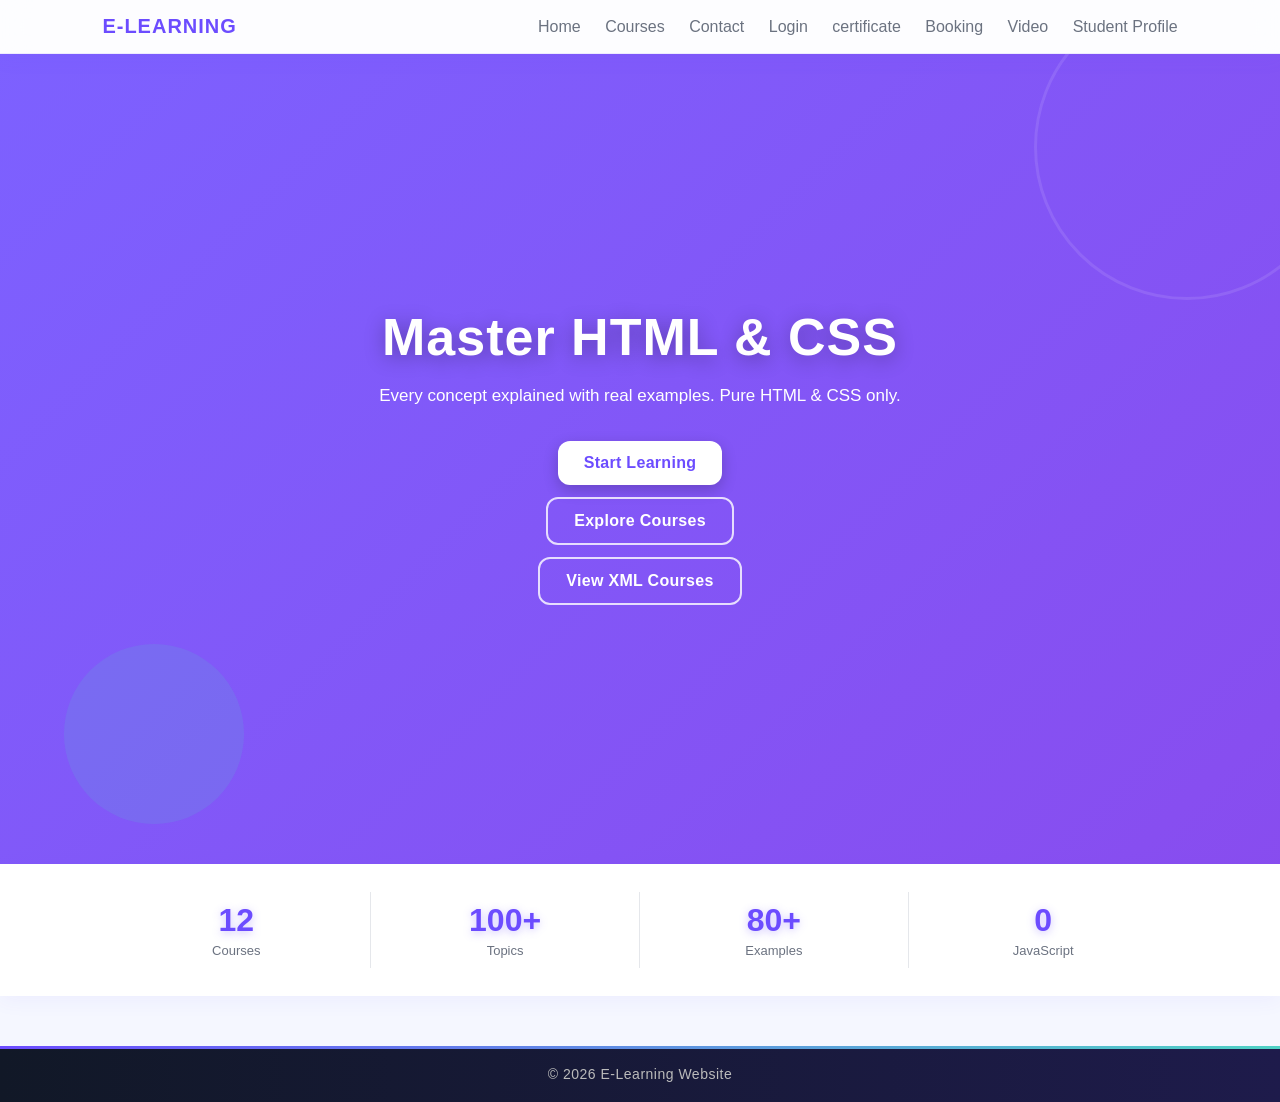
<file: e learning/index.html>
<!DOCTYPE html>
<html>
<head>
  <title>E-Learning Website</title>
  <link rel="stylesheet" href="css/style.css">
</head>

<body>

<!-- NAVBAR -->
<div class="navbar">
  <!-- INLINE CSS added here -->
  <h2 style="letter-spacing:1px;">E-Learning</h2>
  <div>
    <a href="index.html">Home</a>
    <a href="courses_frame.html">Courses</a>
    <a href="contact.html">Contact</a>
    <a href="login.html">Login</a>
    <a href="certificate.html">certificate</a>
    <a href="corse_booking.html">Booking</a>
    <a href="video.html">Video</a>
    <a href="profile.html">Student Profile</a>
  </div>
</div>

<!-- HERO SECTION -->
<section class="hero">
  <h1>Master HTML & CSS</h1>
  <p>Every concept explained with real examples. Pure HTML & CSS only.</p>

  <!-- INLINE CSS added here -->
  <a href="courses_frame.html" class="btn"
     style="box-shadow:0 5px 15px rgba(0,0,0,0.2);">
     Start Learning
  </a>

  <a href="courses_frame.html" class="btn btn-outline">Explore Courses</a>

  <!-- ⭐ ADDED XML BUTTON -->
  <a href="xml/courses.xml" class="btn btn-outline">View XML Courses</a>
</section>

<!-- STATS -->
<div class="stats">
  <div><h2>12</h2><p>Courses</p></div>
  <div><h2>100+</h2><p>Topics</p></div>
  <div><h2>80+</h2><p>Examples</p></div>
  <div><h2>0</h2><p>JavaScript</p></div>
</div>

<!-- FOOTER -->
<footer style="color:#bbb;">
  © 2026 E-Learning Website
</footer>

</body>
</html>
</file>
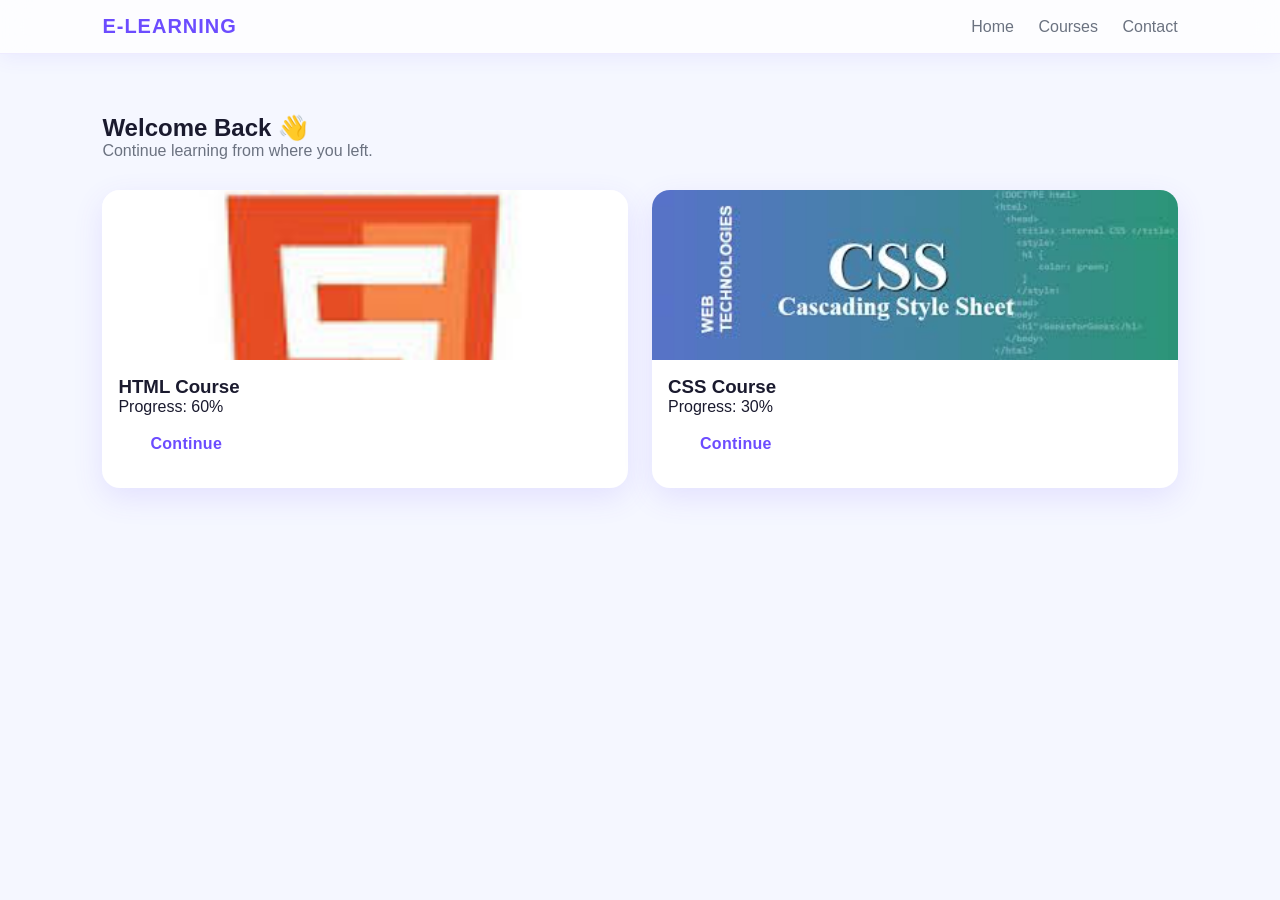
<file: e learning/dashboard.html>
<!DOCTYPE html>
<html>
<head>
  <title>Dashboard</title>
  <link rel="stylesheet" href="css/style.css">
</head>

<body>

<div class="navbar">
  <h2>E-Learning</h2>
  <div>
    <a href="index.html">Home</a>
    <a href="courses_frame.html">Courses</a>
    <a href="contact.html">Contact</a>
  </div>
</div>

<section class="section">
  <h1>Welcome Back 👋</h1>
  <p style="color:var(--muted)">Continue learning from where you left.</p>

  <div class="cards">

    <div class="card">
      <img src="images/html.jpg">
      <div class="card-body">
        <h3>HTML Course</h3>
        <p>Progress: 60%</p>
        <a href="html_course.html" class="btn">Continue</a>
      </div>
    </div>

    <div class="card">
      <img src="images/css.jpg">
      <div class="card-body">
        <h3>CSS Course</h3>
        <p>Progress: 30%</p>
        <a href="css_course.html" class="btn">Continue</a>
      </div>
    </div>

  </div>
</section>

</body>
</html>
</file>
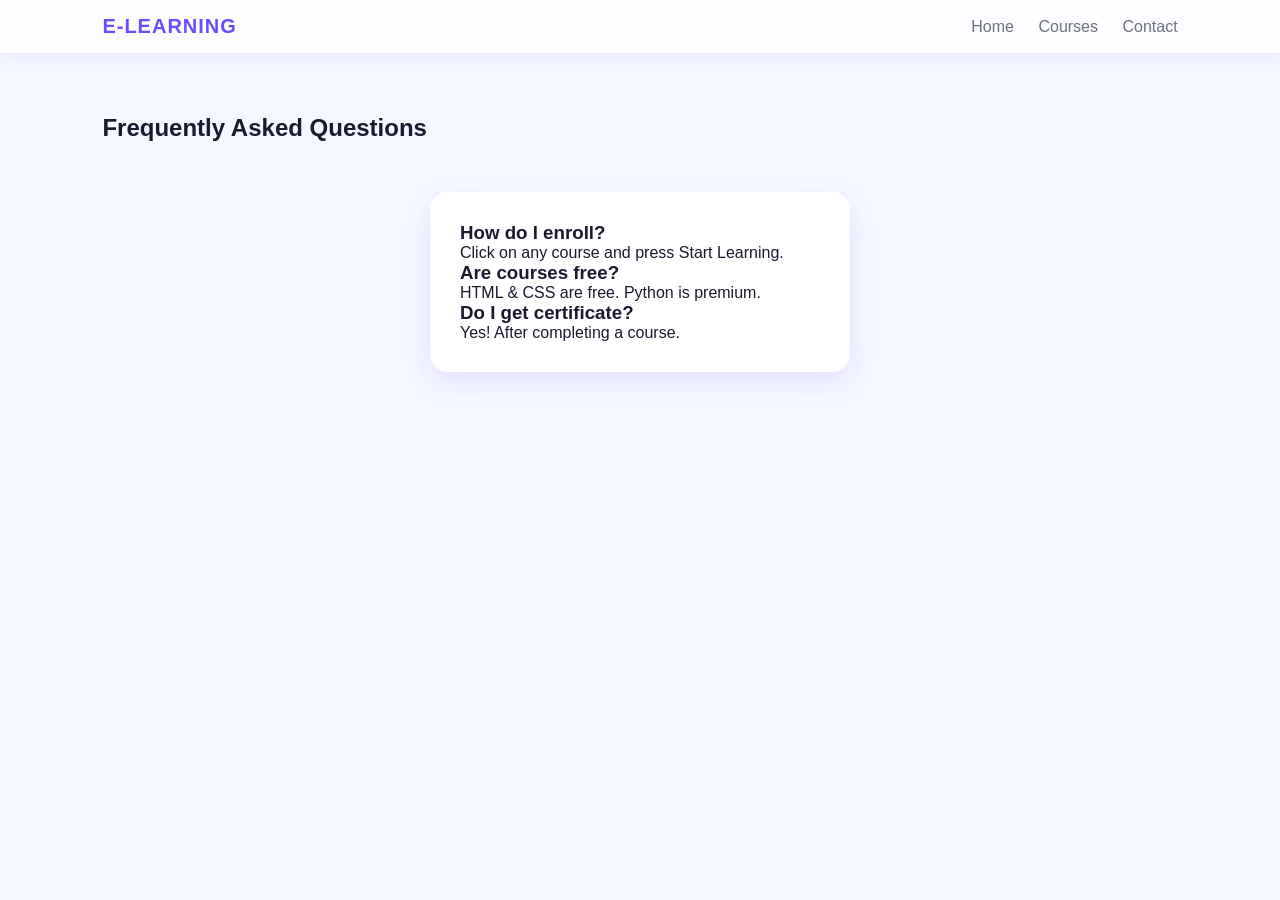
<file: e learning/faq.html>
<!DOCTYPE html>
<html>
<head>
  <title>FAQ</title>
  <link rel="stylesheet" href="css/style.css">
</head>
<body>

<div class="navbar">
  <h2>E-Learning</h2>
  <div>
    <a href="index.html">Home</a>
    <a href="courses_frame.html">Courses</a>
    <a href="contact.html">Contact</a>
  </div>
</div>

<section class="section">
<h1>Frequently Asked Questions</h1>

<div class="form-box">
<h3>How do I enroll?</h3>
<p>Click on any course and press Start Learning.</p>

<h3>Are courses free?</h3>
<p>HTML & CSS are free. Python is premium.</p>

<h3>Do I get certificate?</h3>
<p>Yes! After completing a course.</p>
</div>

</section>

</body>
</html>
</file>
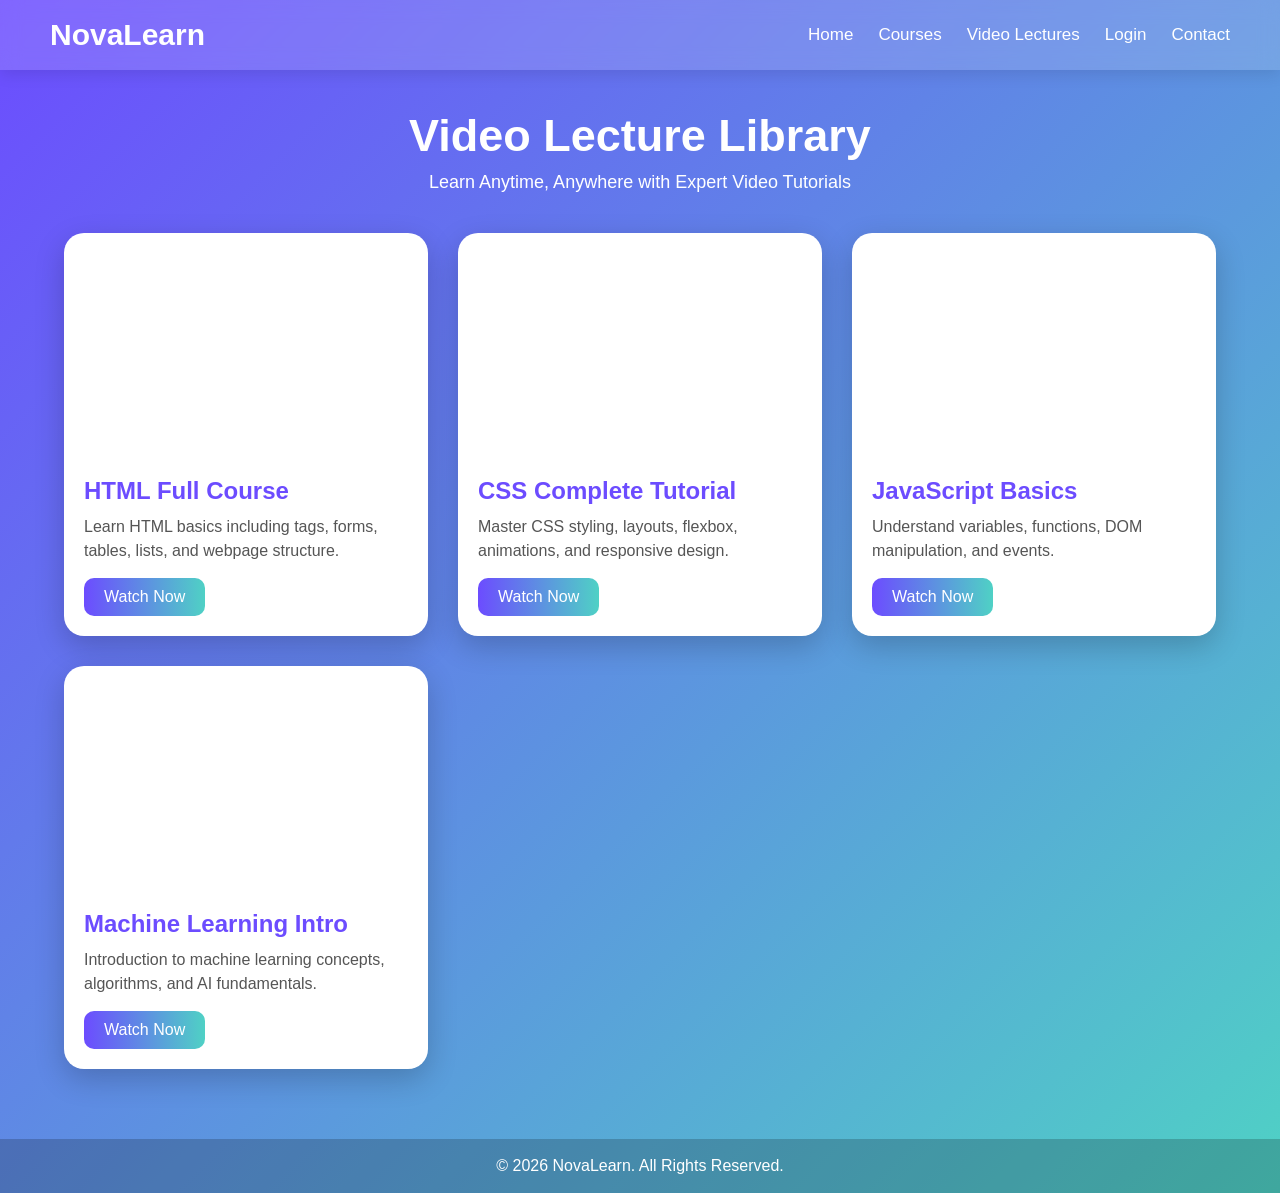
<file: e learning/video.html>
<!DOCTYPE html>
<html lang="en">

<head>

<meta charset="UTF-8">
<meta name="viewport" content="width=device-width, initial-scale=1.0">

<title>NovaLearn | Video Lectures</title>

<style>

*{
    margin:0;
    padding:0;
    box-sizing:border-box;
    font-family:Arial, sans-serif;
}

body{
    background:linear-gradient(135deg,#6c4cff,#4fd1c5);
    min-height:100vh;
}

/* NAVBAR */

header{
    background:rgba(255,255,255,0.15);
    backdrop-filter:blur(10px);
    padding:18px 50px;
    box-shadow:0 4px 15px rgba(0,0,0,0.1);
}

.navbar{
    display:flex;
    justify-content:space-between;
    align-items:center;
}

.brand{
    color:white;
    font-size:30px;
    font-weight:bold;
    text-decoration:none;
}

.nav-links{
    display:flex;
    list-style:none;
    gap:25px;
}

.nav-links a{
    text-decoration:none;
    color:white;
    font-size:17px;
    transition:0.3s;
}

.nav-links a:hover{
    color:yellow;
}

/* TITLE */

.page-title{
    text-align:center;
    color:white;
    font-size:45px;
    margin-top:40px;
}

.subtitle{
    text-align:center;
    color:white;
    margin-top:10px;
    margin-bottom:40px;
    font-size:18px;
}

/* VIDEO SECTION */

.video-container{
    width:90%;
    margin:auto;
    display:grid;
    grid-template-columns:repeat(auto-fit,minmax(320px,1fr));
    gap:30px;
    padding-bottom:50px;
}

.video-card{
    background:white;
    border-radius:20px;
    overflow:hidden;
    box-shadow:0 10px 30px rgba(0,0,0,0.2);
    transition:0.3s;
}

.video-card:hover{
    transform:translateY(-8px);
}

.video-card iframe{
    width:100%;
    height:220px;
    border:none;
}

.video-content{
    padding:20px;
}

.video-content h2{
    color:#6c4cff;
    margin-bottom:10px;
}

.video-content p{
    color:#555;
    line-height:1.5;
    margin-bottom:15px;
}

/* BUTTON */

.watch-btn{
    display:inline-block;
    padding:10px 20px;
    background:linear-gradient(90deg,#6c4cff,#4fd1c5);
    color:white;
    text-decoration:none;
    border-radius:10px;
    transition:0.3s;
}

.watch-btn:hover{
    opacity:0.9;
}

/* FOOTER */

footer{
    background:rgba(0,0,0,0.2);
    color:white;
    text-align:center;
    padding:18px;
    margin-top:20px;
}

/* RESPONSIVE */

@media(max-width:768px){

.navbar{
    flex-direction:column;
    gap:15px;
}

.nav-links{
    flex-wrap:wrap;
    justify-content:center;
}

.page-title{
    font-size:35px;
}

}

</style>

</head>

<body>

<header>

<nav class="navbar">

<a href="#" class="brand">
NovaLearn
</a>

<ul class="nav-links">

<li><a href="#">Home</a></li>
<li><a href="#">Courses</a></li>
<li><a href="#">Video Lectures</a></li>
<li><a href="#">Login</a></li>
<li><a href="#">Contact</a></li>

</ul>

</nav>

</header>

<!-- TITLE -->

<h1 class="page-title">
Video Lecture Library
</h1>

<p class="subtitle">
Learn Anytime, Anywhere with Expert Video Tutorials
</p>

<!-- VIDEO SECTION -->

<div class="video-container">

<!-- VIDEO 1 -->

<div class="video-card">

<iframe
src="https://www.youtube.com/embed/qz0aGYrrlhU"
allowfullscreen>
</iframe>

<div class="video-content">

<h2>HTML Full Course</h2>

<p>
Learn HTML basics including tags, forms,
tables, lists, and webpage structure.
</p>

<a href="https://www.youtube.com/watch?v=qz0aGYrrlhU"
target="_blank"
class="watch-btn">

Watch Now

</a>

</div>

</div>

<!-- VIDEO 2 -->

<div class="video-card">

<iframe
src="https://www.youtube.com/embed/1Rs2ND1ryYc"
allowfullscreen>
</iframe>

<div class="video-content">

<h2>CSS Complete Tutorial</h2>

<p>
Master CSS styling, layouts, flexbox,
animations, and responsive design.
</p>

<a href="https://www.youtube.com/watch?v=1Rs2ND1ryYc"
target="_blank"
class="watch-btn">

Watch Now

</a>

</div>

</div>

<!-- VIDEO 3 -->

<div class="video-card">

<iframe
src="https://www.youtube.com/embed/W6NZfCO5SIk"
allowfullscreen>
</iframe>

<div class="video-content">

<h2>JavaScript Basics</h2>

<p>
Understand variables, functions,
DOM manipulation, and events.
</p>

<a href="https://www.youtube.com/watch?v=W6NZfCO5SIk"
target="_blank"
class="watch-btn">

Watch Now

</a>

</div>

</div>

<!-- VIDEO 4 -->

<div class="video-card">

<iframe
src="https://www.youtube.com/embed/7eh4d6sabA0"
allowfullscreen>
</iframe>

<div class="video-content">

<h2>Machine Learning Intro</h2>

<p>
Introduction to machine learning concepts,
algorithms, and AI fundamentals.
</p>

<a href="https://www.youtube.com/watch?v=7eh4d6sabA0"
target="_blank"
class="watch-btn">

Watch Now

</a>

</div>

</div>

</div>

<footer>

<p>
© 2026 NovaLearn. All Rights Reserved.
</p>

</footer>

</body>
</html>
</file>
<file: e learning/css/style.css>
:root {
  --primary: #6c4cff;
  --secondary: #4fd1c5;
  --bg: #f5f7ff;
  --text: #1a1a2e;
  --muted: #6b7280;
  --border: #e5e7eb;
  --glow: rgba(108, 76, 255, 0.35);
  --card-shadow: 0 10px 30px rgba(108, 76, 255, 0.12);
}
 
/* RESET */
* {
  margin: 0;
  padding: 0;
  box-sizing: border-box;
  font-family: "Segoe UI", sans-serif;
}
 
body {
  background: var(--bg);
  color: var(--text);
}
 
/* ========== ANIMATIONS ========== */
@keyframes fadeInUp {
  from { opacity: 0; transform: translateY(30px); }
  to   { opacity: 1; transform: translateY(0); }
}
 
@keyframes fadeIn {
  from { opacity: 0; }
  to   { opacity: 1; }
}
 
@keyframes pulse {
  0%, 100% { box-shadow: 0 0 0 0 var(--glow); }
  50%       { box-shadow: 0 0 0 10px rgba(108, 76, 255, 0); }
}
 
@keyframes floatShape {
  0%, 100% { transform: translateY(0) rotate(0deg); }
  50%       { transform: translateY(-20px) rotate(10deg); }
}
 
/* ========== NAVBAR (glassmorphism) ========== */
.navbar {
  display: flex;
  justify-content: space-between;
  align-items: center;
  padding: 15px 8%;
  background: rgba(255, 255, 255, 0.75);
  backdrop-filter: blur(14px);
  -webkit-backdrop-filter: blur(14px);
  box-shadow: 0 4px 20px rgba(108, 76, 255, 0.08);
  position: sticky;
  top: 0;
  z-index: 100;
  border-bottom: 1px solid rgba(108, 76, 255, 0.1);
}
 
.navbar h2 {
  color: var(--primary);
  letter-spacing: 1px;
  text-transform: uppercase;
  font-size: 20px;
}
 
.navbar a {
  text-decoration: none;
  margin-left: 20px;
  color: var(--muted);
  font-weight: 500;
  position: relative;
  transition: color 0.3s;
}
 
/* underline slide effect on nav links */
.navbar a::after {
  content: '';
  position: absolute;
  bottom: -3px;
  left: 0;
  width: 0%;
  height: 2px;
  background: var(--primary);
  border-radius: 2px;
  transition: width 0.3s ease;
}
 
.navbar a:hover {
  color: var(--primary);
}
 
.navbar a:hover::after {
  width: 100%;
}
 
/* ========== HERO SECTION ========== */
.hero {
  min-height: 90vh;
  background:
    linear-gradient(135deg, rgba(108,76,255,0.88), rgba(124,58,237,0.9)),
    url('https://images.unsplash.com/photo-1524995997946-a1c2e315a42f?w=1600&q=80') center/cover no-repeat;
  color: #fff;
  display: flex;
  flex-direction: column;
  justify-content: center;
  align-items: center;
  text-align: center;
  padding: 60px 20px;
  position: relative;
  overflow: hidden;
}
 
/* floating decorative shapes via pseudo-elements */
.hero::before {
  content: '';
  position: absolute;
  width: 300px;
  height: 300px;
  border-radius: 50%;
  border: 3px solid rgba(255,255,255,0.1);
  top: -60px;
  right: -60px;
  animation: floatShape 6s ease-in-out infinite;
}
 
.hero::after {
  content: '';
  position: absolute;
  width: 180px;
  height: 180px;
  border-radius: 50%;
  background: rgba(79, 209, 197, 0.15);
  bottom: 40px;
  left: 5%;
  animation: floatShape 8s ease-in-out infinite reverse;
}
 
.hero h1 {
  font-size: 52px;
  margin-bottom: 15px;
  text-shadow: 0 4px 20px rgba(0,0,0,0.3);
  letter-spacing: 1px;
  animation: fadeInUp 0.8s ease both;
}
 
.hero p {
  max-width: 600px;
  margin-bottom: 25px;
  line-height: 1.7;
  font-size: 17px;
  animation: fadeInUp 0.8s 0.2s ease both;
  opacity: 0.9;
}
 
/* ========== BUTTONS ========== */
.btn {
  display: inline-block;
  padding: 13px 26px;
  border-radius: 12px;
  background: #fff;
  color: var(--primary);
  text-decoration: none;
  font-weight: bold;
  margin: 6px;
  transition: transform 0.3s, box-shadow 0.3s;
  animation: fadeInUp 0.8s 0.4s ease both;
  letter-spacing: 0.3px;
}
 
.btn:hover {
  transform: translateY(-3px);
  box-shadow: 0 8px 25px rgba(108,76,255,0.3);
  animation: pulse 1.5s infinite;
}
 
.btn-outline {
  border: 2px solid rgba(255,255,255,0.8);
  background: transparent;
  color: #fff;
}
 
.btn-outline:hover {
  background: rgba(255,255,255,0.15);
  box-shadow: 0 8px 25px rgba(255,255,255,0.15);
}
 
/* ========== STATS STRIP ========== */
.stats {
  display: grid;
  grid-template-columns: repeat(4, 1fr);
  text-align: center;
  background: #fff;
  padding: 28px 8%;
  box-shadow: 0 4px 20px rgba(108,76,255,0.06);
}
 
.stats div {
  padding: 10px;
  border-right: 1px solid var(--border);
}
 
.stats div:last-child { border-right: none; }
 
.stats h2 {
  color: var(--primary);
  font-size: 32px;
  text-shadow: 0 2px 8px var(--glow);
}
 
.stats p {
  color: var(--muted);
  font-size: 13px;
  margin-top: 4px;
}
 
/* ========== SECTIONS ========== */
.section {
  padding: 60px 8%;
  min-height: 80vh;
}
 
/* diagonal clip divider between sections */
.section-alt {
  background: linear-gradient(160deg, #f0eeff 60%, #e8f9f7);
  clip-path: polygon(0 4%, 100% 0, 100% 96%, 0 100%);
  padding: 80px 8%;
}
 
/* ========== SECTION HEADING ========== */
.section-title {
  font-size: 28px;
  font-weight: 700;
  color: var(--primary);
  text-transform: uppercase;
  letter-spacing: 2px;
  margin-bottom: 8px;
  position: relative;
  display: inline-block;
}
 
.section-title::after {
  content: '';
  position: absolute;
  bottom: -6px;
  left: 0;
  width: 50%;
  height: 3px;
  background: linear-gradient(90deg, var(--primary), var(--secondary));
  border-radius: 2px;
}
 
/* ========== CARDS GRID ========== */
.cards {
  display: grid;
  grid-template-columns: repeat(auto-fit, minmax(250px, 1fr));
  gap: 24px;
  margin-top: 30px;
}
 
/* ========== CARD ========== */
.card {
  background: #fff;
  border-radius: 18px;
  overflow: hidden;
  box-shadow: var(--card-shadow);
  transition: transform 0.35s ease, box-shadow 0.35s ease;
  text-decoration: none;
  color: inherit;
  position: relative;
  animation: fadeIn 0.6s ease both;
}
 
.card:hover {
  transform: translateY(-8px) scale(1.02);
  box-shadow: 0 20px 45px rgba(108, 76, 255, 0.2);
}
 
.card img {
  height: 170px;
  width: 100%;
  object-fit: cover;
  transition: filter 0.4s ease, transform 0.4s ease;
  display: block;
}
 
.card:hover img {
  filter: brightness(1.1) saturate(1.2);
  transform: scale(1.05);
}
 
.card-body {
  padding: 16px;
}
 
/* ========== TAGS ========== */
.tag {
  padding: 5px 12px;
  border-radius: 20px;
  font-size: 12px;
  font-weight: 600;
  display: inline-block;
  margin-top: 5px;
  letter-spacing: 0.4px;
  text-transform: uppercase;
}
 
.free {
  background: #d1fae5;
  color: #065f46;
}
 
.paid {
  background: #fee2e2;
  color: #991b1b;
}
 
/* ========== COURSE FRAME LAYOUT ========== */
.course-layout {
  display: grid;
  grid-template-columns: 30% 70%;
  gap: 20px;
  margin-top: 20px;
}
 
.course-list {
  background: #fff;
  padding: 16px;
  border-radius: 16px;
  box-shadow: var(--card-shadow);
}
 
.course-item {
  display: flex;
  gap: 10px;
  padding: 11px;
  border-radius: 10px;
  margin-bottom: 10px;
  text-decoration: none;
  color: var(--text);
  transition: background 0.3s, transform 0.3s;
  border-left: 3px solid transparent;
}
 
.course-item:hover {
  background: #eef2ff;
  transform: translateX(4px);
  border-left-color: var(--primary);
}
 
.course-item img {
  width: 50px;
  height: 50px;
  border-radius: 10px;
  object-fit: cover;
}
 
.course-preview {
  background: #fff;
  padding: 22px;
  border-radius: 16px;
  box-shadow: var(--card-shadow);
}
 
.preview-img {
  width: 100%;
  height: 210px;
  object-fit: cover;
  border-radius: 12px;
  margin-bottom: 16px;
  filter: brightness(0.97);
  transition: filter 0.3s;
}
 
.preview-img:hover {
  filter: brightness(1.04);
}
 
/* ========== FORMS ========== */
.form-box {
  max-width: 420px;
  margin: 50px auto;
  background: #fff;
  padding: 30px;
  border-radius: 18px;
  box-shadow: var(--card-shadow);
}
 
input, textarea {
  width: 100%;
  padding: 11px 14px;
  margin: 10px 0;
  border: 1.5px solid var(--border);
  border-radius: 10px;
  transition: border-color 0.3s, box-shadow 0.3s;
  font-size: 14px;
}
 
input:focus, textarea:focus {
  outline: none;
  border-color: var(--primary);
  box-shadow: 0 0 0 4px rgba(108, 76, 255, 0.1);
}
 
button {
  border: none;
  cursor: pointer;
  transition: transform 0.2s, box-shadow 0.2s;
}
 
button:hover {
  transform: translateY(-2px);
}
 
/* ========== FOOTER ========== */
footer {
  text-align: center;
  padding: 20px;
  background: linear-gradient(90deg, #111827, #1e1b4b);
  color: #fff;
  margin-top: 50px;
  letter-spacing: 0.5px;
  font-size: 14px;
  position: relative;
}
 
footer::before {
  content: '';
  display: block;
  height: 3px;
  background: linear-gradient(90deg, var(--primary), var(--secondary));
  position: absolute;
  top: 0;
  left: 0;
  right: 0;
}
 
/* ========== RESPONSIVE ========== */
@media (max-width: 768px) {
  .stats { grid-template-columns: repeat(2, 1fr); }
  .course-layout { grid-template-columns: 1fr; }
  .hero h1 { font-size: 34px; }
}
</file>
